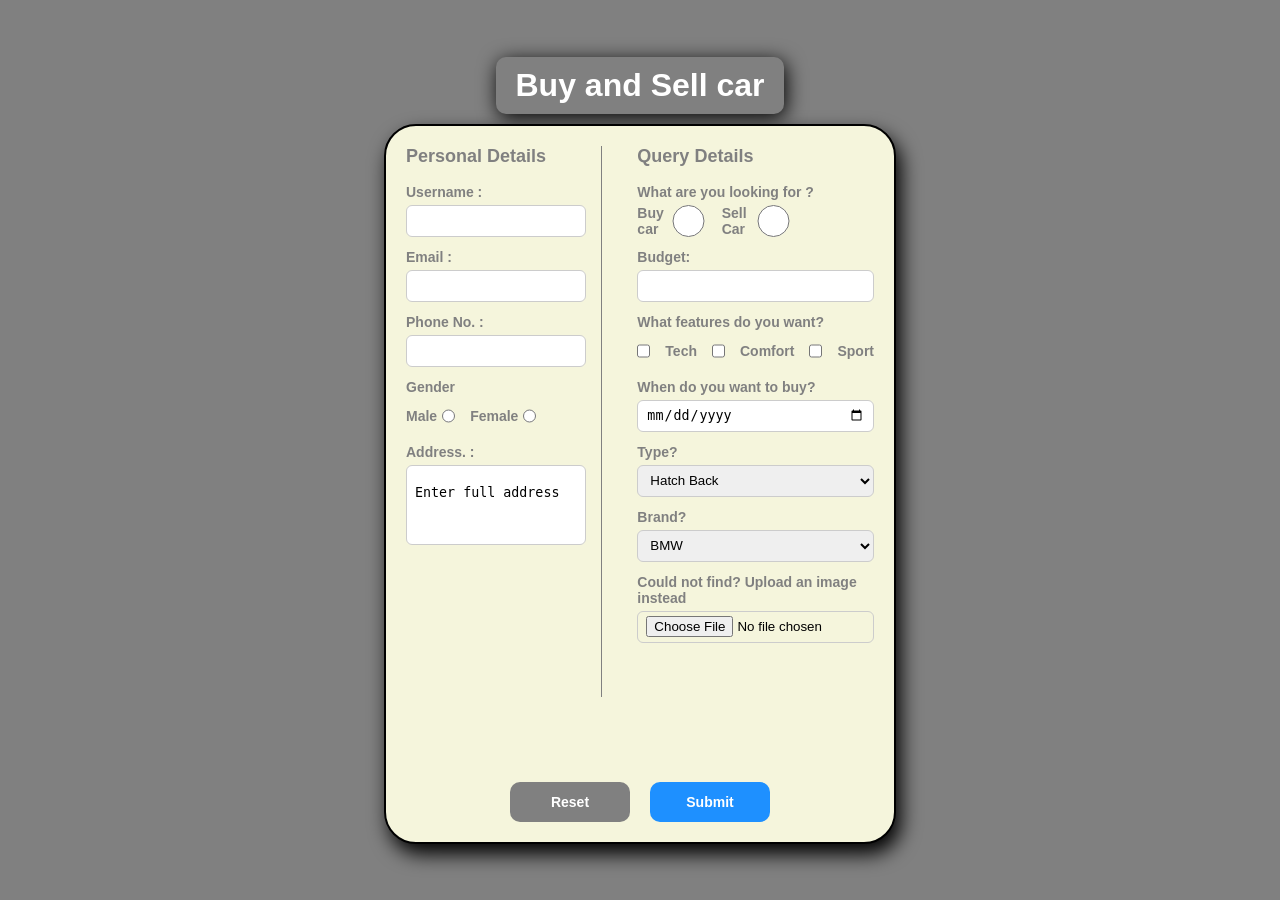
<file: day3/index.html>
<!DOCTYPE html>
<html lang="en">
<head>
    <meta charset="UTF-8">
    <meta name="viewport" content="width=device-width, initial-scale=1.0">
    <title>Custom Cars - buy/sell</title>
    <link rel="stylesheet" href="index.css">
</head>
<body>
    <div class="container">
       <h1>Buy and Sell car</h1>
        <div class="form-container">
            <form action="submit" method="post">
                <div class="personal-section">
                    <h4>Personal Details</h4>
                    <div class="input-container">
                        <label for="userName">Username :</label>
                        <input type="text" required minlength="5" id="userName" name="user_name">
                    </div>

                    <div class="input-container">
                        <label for="email">Email :</label>
                        <input type="email" required id="email" pattern="[^@\s]+@[^@\s]+" name="user_email">
                    </div>

                    <div class="input-container">
                        <label for="number">Phone No. :</label>
                        <input type="tel" required maxlength="10" id="number" name="phone_number">
                    </div>

                    <div class="input-container gender-container">
                        <p>Gender</p>
                    
                        <div class="radio-parent">
                          <div class="gender-sub-container">
                            <label for="gender">Male</label>
                            <input type="radio" required id="gender" value="male" name="gender">
                        </div>

                           
                        <div class="gender-sub-container">
                            <label for="gender">Female</label>
                            <input type="radio" required id="gender" value="female" name="gender">
                        </div>
                        </div>
                        
                    </div>

                <div class="input-container">
                        <label for="address">Address. :</label>
                        <textarea name="address" id="address" rows="4" cols="1" minlength="15" maxlength="50">
                            Enter full address
                        </textarea>
                    </div>
                </div>

                  <div class="more-detail">
                    <h4>Query Details</h4>

                     <div class="input-container gender-container">
                        <p>What are you looking for ?</p>
                    
                        <div class="radio-parent">
                          <div class="gender-sub-container">
                            <label for="buyCar">Buy car</label>
                            <input type="radio" required id="purpose" value="sell" name="purpose">
                        </div>

                           
                        <div class="gender-sub-container">
                            <label for="sellCar">Sell Car</label>
                            <input type="radio" required id="purpose" value="buy" name="purpose">
                        </div>
                        </div>
                        
                    </div>

                    <div class="input-container">
                        <label for="budget">Budget:</label>
                        <input type="number" required  id="budget" name="budget">
                    </div>

                    <div class="input-container feature-container">
                        <p>What features do you want?</p>
                    <div class="feature-sub">
                        <input type="checkbox" name="" id="" value="tech" name="feature"> <p>Tech</p>
                        <input type="checkbox" name="" id="" value="comfort" name="feature"> <p>Comfort</p>
                        <input type="checkbox" name="" id="" value="sport" name="feature"><p>Sport</p>
                    </div>

                    </div>
                    
                    <div class="input-container">
                        <p>When do you want to buy?</p>
                        <input type="date" name="" id="">

                    </div>

                <div class="input-container">
                        <label for="car">Type?</label> 
                        <select name="carType" id="car">
                            <option value="hatch-back">Hatch Back</option>
                            <option value="sedan">Sedan</option>
                            <option value="suv">Hatch</option>
                            <option value="tirri">Tirri OP</option>
                        </select>

                    </div>

                   <div class="input-container">
                        <label for="car">Brand?</label> 
                        <select name="carType" id="car">
                            <option value="bmw">BMW</option>
                            <option value="ford">FORD</option>
                            <option value="kia">KIA</option>
                        </select>

                    </div>

                    <div class="input-container">
                        <label for="">Could not find? Upload an image instead</label>
                        <input type="file" accept=".png"/>
                    </div>

                </div>

                <div class="btn-container">
                    <button class="btn">Reset</button>
                   
                    <button class="btn-primary">Submit</button>
                </div>
            </form>
        </div>
    </div>
</body>
</html>
</file>
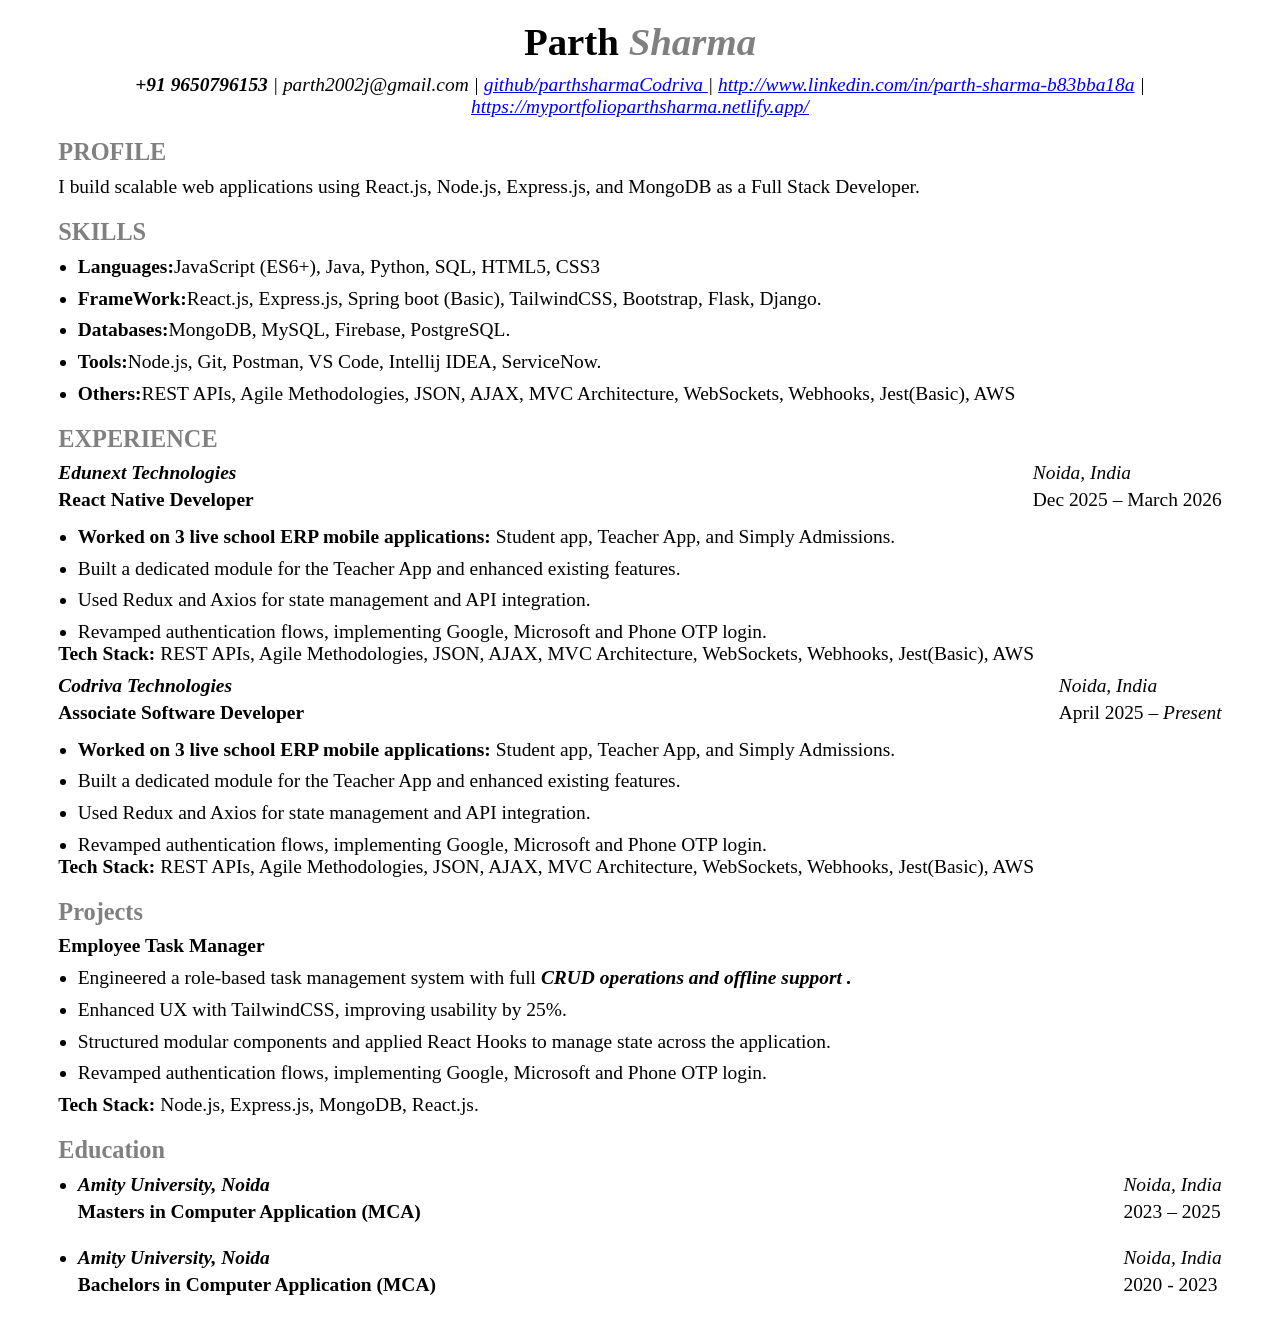
<file: day5/index.html>
<!DOCTYPE html>
<html lang="en">

<head>
    <meta charset="UTF-8">
    <meta name="viewport" content="width=device-width,initial-scale=1.0">
    <title>Task1-HTML Fundamentals</title>
    <link rel="stylesheet" href="index.css">
</head>

<body>
    <div class="main-container">

     
            <h1><b>Parth</b> <i>Sharma</i></h1>
       

        <section class="section">
            <p class="info"><i><b>+91 9650796153</b> | parth2002j@gmail.com | <a
                        href="https://github.com/parthsharmaCodriva" target="_blank">github/parthsharmaCodriva </a> | <a
                        href="http://www.linkedin.com/in/parth-sharma-b83bba18a"
                        target="_blank">http://www.linkedin.com/in/parth-sharma-b83bba18a</a> | <a
                        href="https://myportfolioparthsharma.netlify.app/"
                        target="_blank">https://myportfolioparthsharma.netlify.app/</a></i></p>
        </section>

        <section class="section">
            <h2 class="heading">PROFILE</h2>
            <p class="textSecondary">I build scalable web applications using React.js, Node.js, Express.js, and
                MongoDB as a Full Stack Developer.</p>
        </section>

        <section class="section">
            <h2 class="heading">SKILLS</h2>
            <ul>
                <li><span class="textBold">Languages:</span><span class="textSecondary">JavaScript (ES6+), Java, Python,
                        SQL, HTML5, CSS3</span></li>
                <li><span class="textBold">FrameWork:</span><span class="textSecondary">React.js, Express.js, Spring
                        boot (Basic), TailwindCSS, Bootstrap, Flask, Django.</span></li>
                <li><span class="textBold">Databases:</span><span class="textSecondary">MongoDB, MySQL, Firebase,
                        PostgreSQL.</span></li>
                <li><span class="textBold">Tools:</span><span class="textSecondary">Node.js, Git, Postman, VS Code,
                        Intellij IDEA, ServiceNow.</span></li>
                <li><span class="textBold">Others:</span><span class="textSecondary">REST APIs, Agile Methodologies,
                        JSON, AJAX, MVC Architecture, WebSockets, Webhooks, Jest(Basic), AWS</span></li>
            </ul>

        </section>

        <section class="section">
            <h2 class="heading">EXPERIENCE</h2>
            <div >

                <div class="secondaryContainer">
                    <div class="subContainer">
                        <p class="textBold"><i>Edunext Technologies</i></p>
                        <p class="textBold">React Native Developer</p>
                    </div>

                    <div class="subContainer">
                        <p class="textSecondary"><i>Noida, India</i></p>
                        <p class="textSecondary">Dec 2025 – March 2026</p>
                    </div>
                </div>
                <ul >
                    <li><span><b>Worked on 3 live school ERP mobile applications: </b> Student app, Teacher App, and
                            Simply Admissions.</span></li>
                    <li><span>Built a dedicated module for the Teacher App and enhanced existing features.</span></li>
                    <li><span>Used Redux and Axios for state management and API integration.</span></li>
                    <li><span>Revamped authentication flows, implementing Google, Microsoft and Phone OTP login.</span>
                    </li>
                </ul>
                <p class="textBold techstack">Tech Stack: <span class="textSecondary">REST APIs, Agile Methodologies, JSON,
                        AJAX, MVC Architecture, WebSockets, Webhooks, Jest(Basic), AWS</span>
            </div>

            <div class="">

                <div class="secondaryContainer">
                    <div class="subContainer">
                        <p class="textBold"><i>Codriva Technologies</i></p>
                        <p class="textBold">Associate Software Developer</p>
                    </div>

                    <div class="subContainer">
                        <p class="textSecondary"><i>Noida, India</i></p>
                        <p class="textSecondary">April 2025 – <i>Present</i></p>
                    </div>
                </div>
                <ul >
                    <li><span><b>Worked on 3 live school ERP mobile applications: </b> Student app, Teacher App, and
                            Simply Admissions.</span></li>
                    <li><span>Built a dedicated module for the Teacher App and enhanced existing features.</span></li>
                    <li><span>Used Redux and Axios for state management and API integration.</span></li>
                    <li><span>Revamped authentication flows, implementing Google, Microsoft and Phone OTP login.</span>
                    </li>
                </ul>
                <p class="textBold techstack">Tech Stack: <span class="textSecondary">REST APIs, Agile Methodologies, JSON,
                        AJAX, MVC Architecture, WebSockets, Webhooks, Jest(Basic), AWS</span>
            </div>


        </section>

        <section class="section">
            <h2 class="heading">Projects</h2>
            <p class="textBold techstack">Employee Task Manager</p>
            <ul>
                <li><span>Engineered a role-based task management system with full <b><i>CRUD operations and offline
                                support .</i></b></span></li>
                <li><span>Enhanced UX with TailwindCSS, improving usability by 25%.</span></li>
                <li><span>Structured modular components and applied React Hooks to manage state across the
                        application.</span></li>
                <li><span>Revamped authentication flows, implementing Google, Microsoft and Phone OTP login.</span></li>
            </ul>
            <p class="techstack"><b>Tech Stack: </b> Node.js, Express.js, MongoDB, React.js.</p>



        </section>

        <section class="section">
            <h2 class="heading">Education</h2>
            <ul>
                <li>
                    <div class="secondaryContainer">
                        <div class="subContainer">
                            <p class="textBold"><i>Amity University, Noida</i></p>
                            <p class="textBold">Masters in Computer Application (MCA)</p>
                        </div>

                        <div class="subContainer">
                            <p class="textSecondary"><i>Noida, India</i></p>
                            <p class="textSecondary">2023 – 2025</p>
                        </div>
                    </div>
                </li>
                <li>
                    <div class="secondaryContainer">
                        <div class="subContainer">
                            <p class="textBold"><i>Amity University, Noida</i></p>
                            <p class="textBold">Bachelors in Computer Application (MCA)</p>
                        </div>

                        <div class="subContainer">
                            <p class="textSecondary"><i>Noida, India</i></p>
                            <p class="textSecondary">2020 - 2023</p>
                        </div>
                    </div>
                </li>

            </ul>

        </section>

    </div>
</body>

</html>
</file>
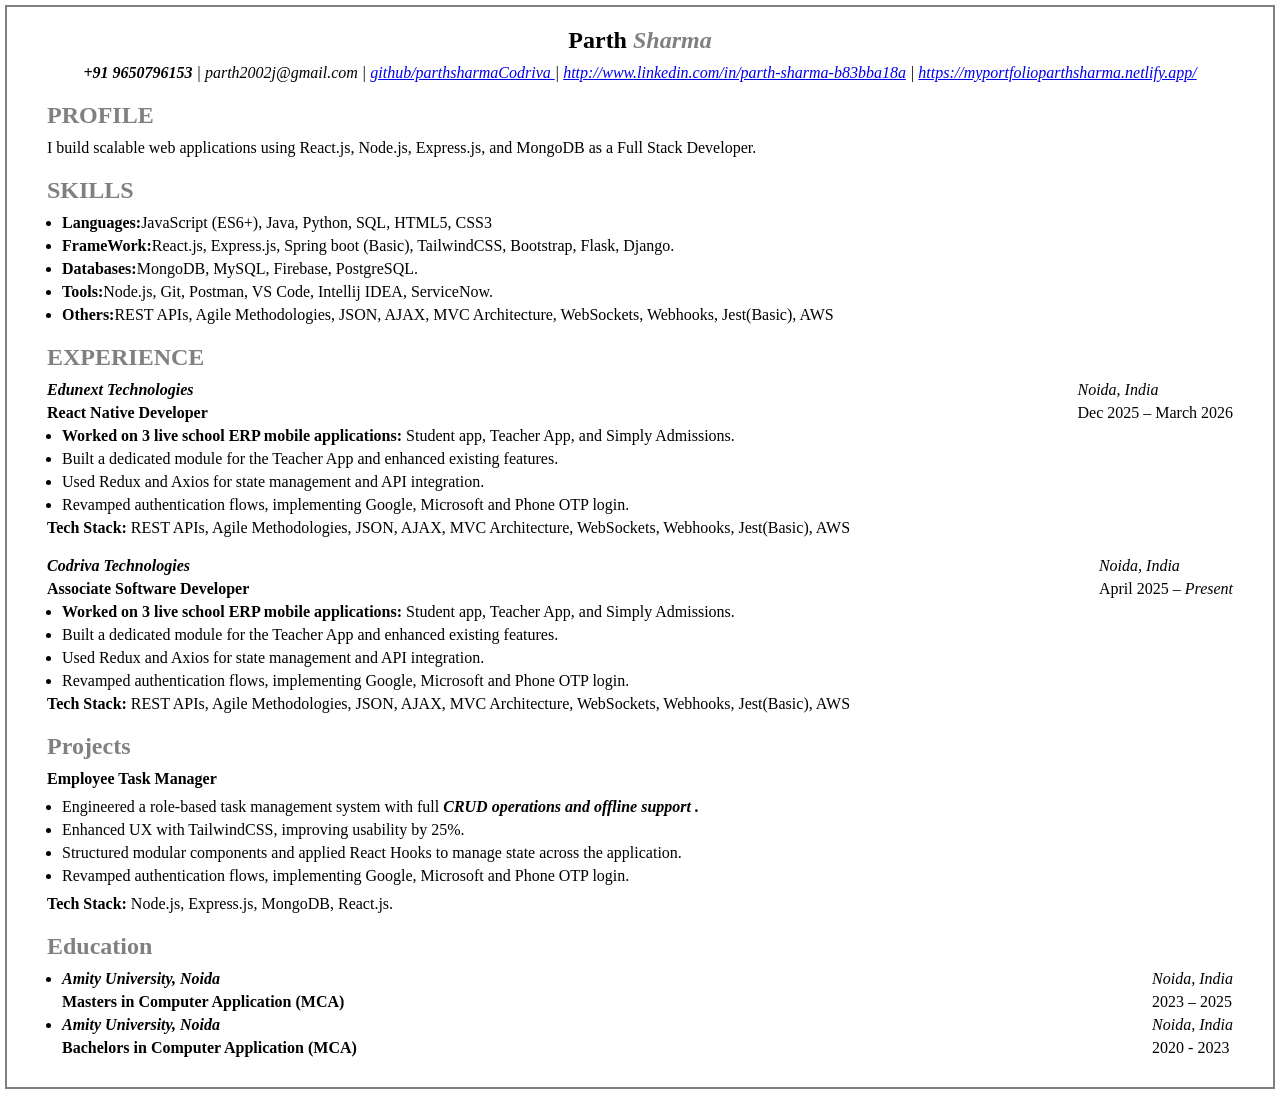
<file: task1/index.html>
<!DOCTYPE html>
<html lang="en">

<head>
    <meta charset="UTF-8">
    <meta name="viewport" content="width=device-width,initial-scale=1.0">
    <title>Task1-HTML Fundamentals</title>
    <link rel="stylesheet" href="index.css">
</head>

<body>
    <div class="main-container">

        <section class="">
            <h1><b>Parth</b> <i style="color: gray;">Sharma</i></h1>
        </section>

        <section class="section">
            <span style="text-align: center;"><i><b>+91 9650796153</b> | parth2002j@gmail.com | <a
                        href="https://github.com/parthsharmaCodriva" target="_blank">github/parthsharmaCodriva </a> | <a
                        href="http://www.linkedin.com/in/parth-sharma-b83bba18a"
                        target="_blank">http://www.linkedin.com/in/parth-sharma-b83bba18a</a> | <a
                        href="https://myportfolioparthsharma.netlify.app/"
                        target="_blank">https://myportfolioparthsharma.netlify.app/</a></i></span>
        </section>

        <section class="section">
            <h2 class="heading">PROFILE</h2>
            <span class="textSecondary">I build scalable web applications using React.js, Node.js, Express.js, and
                MongoDB as a Full Stack Developer.</span>
        </section>

        <section class="section">
            <h2 class="heading">SKILLS</h2>
            <ul style="margin-left: 15px; display: flex; flex-direction: column; gap: 5px;">
                <li><span class="textBold">Languages:</span><span class="textSecondary">JavaScript (ES6+), Java, Python,
                        SQL, HTML5, CSS3</span></li>
                <li><span class="textBold">FrameWork:</span><span class="textSecondary">React.js, Express.js, Spring
                        boot (Basic), TailwindCSS, Bootstrap, Flask, Django.</span></li>
                <li><span class="textBold">Databases:</span><span class="textSecondary">MongoDB, MySQL, Firebase,
                        PostgreSQL.</span></li>
                <li><span class="textBold">Tools:</span><span class="textSecondary">Node.js, Git, Postman, VS Code,
                        Intellij IDEA, ServiceNow.</span></li>
                <li><span class="textBold">Others:</span><span class="textSecondary">REST APIs, Agile Methodologies,
                        JSON, AJAX, MVC Architecture, WebSockets, Webhooks, Jest(Basic), AWS</span></li>
            </ul>

        </section>

        <section class="section">
            <h2 class="heading">EXPERIENCE</h2>
            <div class="" style="display: flex; flex-direction: column; gap: 5px;">

                <div class="secondaryContainer">
                    <div class="subContainer">
                        <span class="textBold"><i>Edunext Technologies</i></span>
                        <span class="textBold">React Native Developer</span>
                    </div>

                    <div class="subContainer">
                        <span class="textSecondary"><i>Noida, India</i></span>
                        <span class="textSecondary">Dec 2025 – March 2026</span>
                    </div>
                </div>
                <ul style="margin-left: 15px; display: flex; flex-direction: column; gap: 5px;">
                    <li><span><b>Worked on 3 live school ERP mobile applications: </b> Student app, Teacher App, and
                            Simply Admissions.</span></li>
                    <li><span>Built a dedicated module for the Teacher App and enhanced existing features.</span></li>
                    <li><span>Used Redux and Axios for state management and API integration.</span></li>
                    <li><span>Revamped authentication flows, implementing Google, Microsoft and Phone OTP login.</span>
                    </li>
                </ul>
                <span class="textBold">Tech Stack: <span class="textSecondary">REST APIs, Agile Methodologies, JSON,
                        AJAX, MVC Architecture, WebSockets, Webhooks, Jest(Basic), AWS</span>
            </div>

            <div class="" style="display: flex; flex-direction: column; gap: 5px; margin-top: 10px;">

                <div class="secondaryContainer">
                    <div class="subContainer">
                        <span class="textBold"><i>Codriva Technologies</i></span>
                        <span class="textBold">Associate Software Developer</span>
                    </div>

                    <div class="subContainer">
                        <span class="textSecondary"><i>Noida, India</i></span>
                        <span class="textSecondary">April 2025 – <i>Present</i></span>
                    </div>
                </div>
                <ul style="margin-left: 15px; display: flex; flex-direction: column; gap: 5px;">
                    <li><span><b>Worked on 3 live school ERP mobile applications: </b> Student app, Teacher App, and
                            Simply Admissions.</span></li>
                    <li><span>Built a dedicated module for the Teacher App and enhanced existing features.</span></li>
                    <li><span>Used Redux and Axios for state management and API integration.</span></li>
                    <li><span>Revamped authentication flows, implementing Google, Microsoft and Phone OTP login.</span>
                    </li>
                </ul>
                <span class="textBold">Tech Stack: <span class="textSecondary">REST APIs, Agile Methodologies, JSON,
                        AJAX, MVC Architecture, WebSockets, Webhooks, Jest(Basic), AWS</span>
            </div>


        </section>

        <section class="section">
            <h2 class="heading">Projects</h2>
            <span class="textBold">Employee Task Manager</span>
            <ul style="margin-left: 15px; display: flex; flex-direction: column; gap: 5px;">
                <li><span>Engineered a role-based task management system with full <b><i>CRUD operations and offline
                                support .</i></b></span></li>
                <li><span>Enhanced UX with TailwindCSS, improving usability by 25%.</span></li>
                <li><span>Structured modular components and applied React Hooks to manage state across the
                        application.</span></li>
                <li><span>Revamped authentication flows, implementing Google, Microsoft and Phone OTP login.</span></li>
            </ul>
            <span><b>Tech Stack: </b> Node.js, Express.js, MongoDB, React.js.</span>



        </section>

        <section class="section">
            <h2 class="heading">Education</h2>
            <ul style="margin-left: 15px; display: flex; flex-direction: column; gap: 5px;">
                <li>
                    <div class="secondaryContainer">
                        <div class="subContainer">
                            <span class="textBold"><i>Amity University, Noida</i></span>
                            <span class="textBold">Masters in Computer Application (MCA)</span>
                        </div>

                        <div class="subContainer">
                            <span class="textSecondary"><i>Noida, India</i></span>
                            <span class="textSecondary">2023 – 2025</span>
                        </div>
                    </div>
                </li>
                <li>
                    <div class="secondaryContainer">
                        <div class="subContainer">
                            <span class="textBold"><i>Amity University, Noida</i></span>
                            <span class="textBold">Bachelors in Computer Application (MCA)</span>
                        </div>

                        <div class="subContainer">
                            <span class="textSecondary"><i>Noida, India</i></span>
                            <span class="textSecondary">2020 - 2023</span>
                        </div>
                    </div>
                </li>

            </ul>

        </section>

    </div>
</body>

</html>


<!-- <h2 class="heading">EXPERIENCE</h2>
                 <div class="secondaryContainer">
                    <div class="subContainer">
                        <span class="textBold"><i>Edunext Technologies</i></span>
                        <span class="textBold">React Native Developer</span>
                    </div>

                     <div class="subContainer">
                        <span class="textSecondary"><i>Noida, India</i></span>
                        <span class="textSecondary">Dec 2025 – March 2026</span>
                    </div>
                 </div>
                <ul style="margin-left: 15px; display: flex; flex-direction: column; gap: 5px;">
                    <li><span><b>Worked on 3 live school ERP mobile applications: </b> Student app, Teacher App, and Simply Admissions.</span></li>
                    <li><span>Built a dedicated module for the Teacher App and enhanced existing features.</span></li>
                    <li><span>Used Redux and Axios for state management and API integration.</span></li>
                    <li><span>Revamped authentication flows, implementing Google, Microsoft and Phone OTP login.</span></li>
                </ul>
                <span class="textBold">Tech Stack: <span class="textSecondary">REST APIs, Agile Methodologies, JSON, AJAX, MVC Architecture, WebSockets, Webhooks, Jest(Basic), AWS</span> -->
</file>
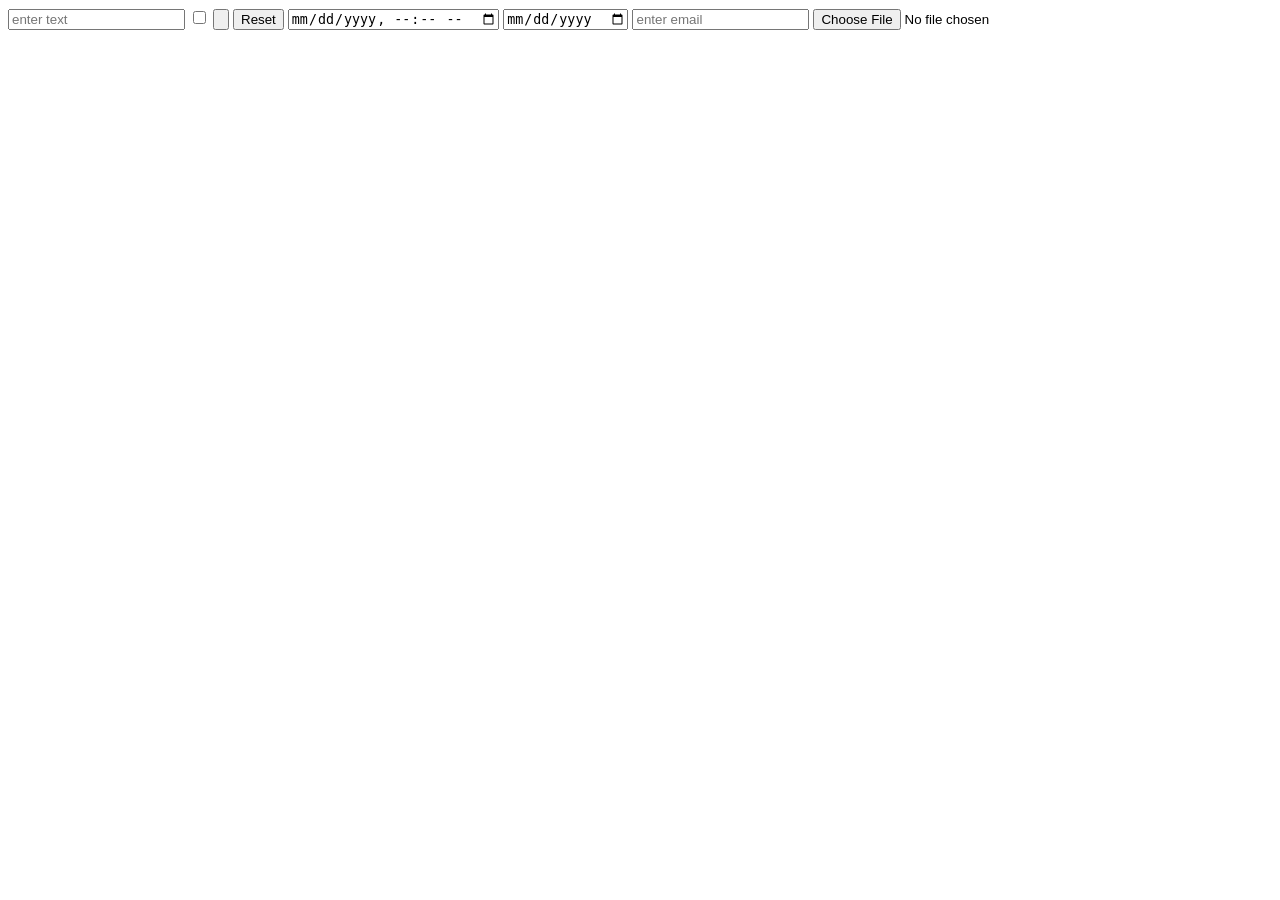
<file: day3/inputPractice.html>
<!DOCTYPE html>
<html lang="en">
<head>
    <meta charset="UTF-8">
    <meta name="viewport" content="width=device-width, initial-scale=1.0">
    <title>Document</title>
</head>
<body>
    <input type="text" placeholder="enter text" minlength="5">
    <input type="checkbox" />
    <input type="button" > 
    <input type="Reset">  
    <input type="datetime-local"> 
    <input type="date">
    <input type="email"  multiple required placeholder="enter email" name="user_email" autocomplete="">
    <input type="file">
</body>
</html>
</file>
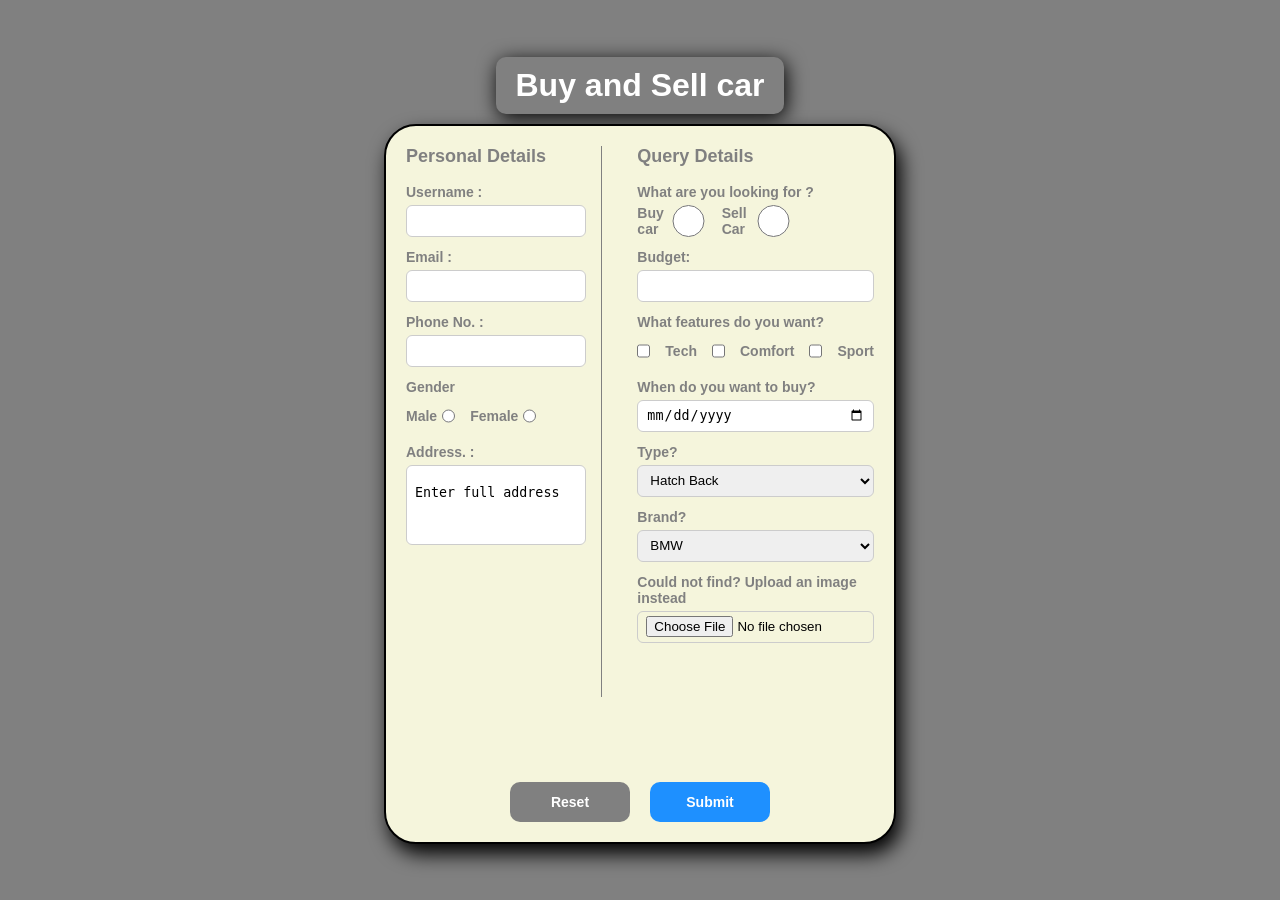
<file: day4/copyIndex.html>
<!DOCTYPE html>
<html lang="en">
<head>
    <meta charset="UTF-8">
    <meta name="viewport" content="width=device-width, initial-scale=1.0">
    <title>Custom Cars - buy/sell</title>
    <link rel="stylesheet" href="index.css">
</head>
<body>
    <div class="container">
       <h1>Buy and Sell car</h1>
        <div class="form-container">
            <form action="submit" method="post">
                <div class="personal-section">
                    <h4>Personal Details</h4>
                    <div class="input-container">
                        <label for="userName">Username :</label>
                        <input type="text" required minlength="5" id="userName" name="user_name">
                    </div>

                    <div class="input-container">
                        <label for="email">Email :</label>
                        <input type="email" required id="email" pattern="[^@\s]+@[^@\s]+" name="user_email">
                    </div>

                    <div class="input-container">
                        <label for="number">Phone No. :</label>
                        <input type="tel" required maxlength="10" id="number" name="phone_number">
                    </div>

                    <div class="input-container gender-container">
                        <p>Gender</p>
                    
                        <div class="radio-parent">
                          <div class="gender-sub-container">
                            <label for="gender">Male</label>
                            <input type="radio" required id="gender" value="male" name="gender">
                        </div>

                           
                        <div class="gender-sub-container">
                            <label for="gender">Female</label>
                            <input type="radio" required id="gender" value="female" name="gender">
                        </div>
                        </div>
                        
                    </div>

                <div class="input-container">
                        <label for="address">Address. :</label>
                        <textarea name="address" id="address" rows="4" cols="1" minlength="15" maxlength="50">
                            Enter full address
                        </textarea>
                    </div>
                </div>

                  <div class="more-detail">
                    <h4>Query Details</h4>

                     <div class="input-container gender-container">
                        <p>What are you looking for ?</p>
                    
                        <div class="radio-parent">
                          <div class="gender-sub-container">
                            <label for="buyCar">Buy car</label>
                            <input type="radio" required id="purpose" value="sell" name="purpose">
                        </div>

                           
                        <div class="gender-sub-container">
                            <label for="sellCar">Sell Car</label>
                            <input type="radio" required id="purpose" value="buy" name="purpose">
                        </div>
                        </div>
                        
                    </div>

                    <div class="input-container">
                        <label for="budget">Budget:</label>
                        <input type="number" required  id="budget" name="budget">
                    </div>

                    <div class="input-container feature-container">
                        <p>What features do you want?</p>
                    <div class="feature-sub">
                        <input type="checkbox" name="" id="" value="tech" name="feature"> <p>Tech</p>
                        <input type="checkbox" name="" id="" value="comfort" name="feature"> <p>Comfort</p>
                        <input type="checkbox" name="" id="" value="sport" name="feature"><p>Sport</p>
                    </div>

                    </div>
                    
                    <div class="input-container">
                        <p>When do you want to buy?</p>
                        <input type="date" name="" id="">

                    </div>

                <div class="input-container">
                        <label for="car">Type?</label> 
                        <select name="carType" id="car">
                            <option value="hatch-back">Hatch Back</option>
                            <option value="sedan">Sedan</option>
                            <option value="suv">Hatch</option>
                            <option value="tirri">Tirri OP</option>
                        </select>

                    </div>

                   <div class="input-container">
                        <label for="car">Brand?</label> 
                        <select name="carType" id="car">
                            <option value="bmw">BMW</option>
                            <option value="ford">FORD</option>
                            <option value="kia">KIA</option>
                        </select>

                    </div>

                    <div class="input-container">
                        <label for="">Could not find? Upload an image instead</label>
                        <input type="file" accept=".png"/>
                    </div>

                </div>

                <div class="btn-container">
                    <button class="btn">Reset</button>
                   
                    <button class="btn-primary">Submit</button>
                </div>
            </form>
        </div>
    </div>
</body>
</html>
</file>
<file: day3/index.css>
*{
    margin: 0;
    padding: 0;
    box-sizing: border-box;
}

body {
    background-color: gray;
    font-family: sans-serif;
}

.container {
    display: flex;
    flex-direction: column;
    height: 100vh;
    justify-content: center;
    align-items: center;
    gap: 10px;
}

h1 {
    color: white;
    box-shadow: 2px 4px 20px black;
    padding: 10px 20px;
    border-radius: 10px;
}

.form-container {
    height: 80%;
    width: 40%;
}

form {
    height: 100%;
    width: 100%;
    background-color: beige;
    border-radius: 2rem;
    border: 2px solid black;
    padding: 20px;
    box-shadow: 5px 10px 20px;
    display: grid;
    grid-template-columns: 1fr 1fr;
    gap: 20px;
}


.personal-section,
.more-detail {
    display: flex;
    flex-direction: column;
    gap: 12px;
    /* background-color: red; */
}

.personal-section {
    border-right: 1px solid gray;
    padding-right: 15px;
}

.more-detail {
    padding-left: 15px;
}


h4 {
    font-size: 18px;
    color: gray;
    margin-bottom: 5px;
}


.input-container {
    display: flex;
    flex-direction: column;
    gap: 5px;
}

input,
select,
textarea {
    width: 100%;
    height: 2rem;
    border-radius: 6px;
    border: 1px solid #ccc;
    padding: 4px 8px;
}

textarea {
    height: 80px;
    resize: none;
}


label,
p {
    color: gray;
    font-size: 14px;
    font-weight: 600;
}


.radio-parent,
.feature-sub {
    display: flex;
    gap: 15px;
    align-items: center;
}

.gender-sub-container {
    display: flex;
    align-items: center;
    gap: 5px;
}


.btn-container {
    grid-column: span 2;
    display: flex;
    justify-content: center;
    gap: 20px;
    margin-top: 10px;
    align-self: flex-end;
}

button {
    width: 120px;
    height: 40px;
    border-radius: 10px;
    font-size: 14px;
    font-weight: 700;
    cursor: pointer;
    border: none;
}

.btn {
    background-color: gray;
    color: white;
}

.btn-primary {
    background-color: dodgerblue;
    color: white;
}
</file>
<file: day5/index.css>
*{
    margin: 0;
    padding: 0;
    box-sizing: border-box;
}


html{
    font-size: 60.75%;
     /* font-size: clamp(10px, 1.2vw, 16px); */
}

.main-container{
    display: flex;
    flex-direction: column;
    padding: 2rem 6rem;
    /* margin: 0 auto; */
    /* max-width: 1000px; */
}

h1{
    text-align: center;
    font-size: 4rem;
}
.main-container h1 i{
color: gray;
text-align: center;
}

.section{
    margin: 10px 0px;
    width: 100%;
    display: flex;
    flex-direction: column;
    justify-content: center;
    gap: 1rem;
}

.info{
    text-align: center;
    font-size: 2rem;
}

.heading{
    font-size: 2.5rem;
    color: gray;
}

.textSecondary{
    font-size: 2rem;
}

ul{
    margin-left: 2rem;
    display: flex;
    flex-direction: column;
    gap: 1rem;
}

.textBold{
    font-weight: bold;
}

.textSecondary{
 color: black;
 font-weight: 200;
}

.secondaryContainer{
    display: flex;
    justify-content: space-between;
    margin-bottom: 1.5rem;

}
.subContainer{
    display: flex;
    flex-direction: column;
    gap: 5px;
    align-content: center;
    justify-content: center;
}
li{
    font-size: 2rem;
}

.subContainer .textBold{
    font-size: 2rem;
}

.techstack{
    font-size: 2rem;
}
</file>
<file: task1/index.css>
*{
    margin: 0;
    padding: 0;
    box-sizing: border-box;
}

.main-container{
    padding: 20px 40px;
    margin: 5px;
    display: flex;
    flex-direction: column;
    justify-content: center;
    align-items: center;
    max-height: 100%;
    border: 2px solid gray;
}
.heading{
color: gray;
font-weight: bold;
text-align: left;
}



.section{
    margin: 10px 0px;
    width: 100%;
    display: flex;
    flex-direction: column;
    justify-content: center;
    gap: 10px;
}
.textBold{
    font-weight: bold;
}
.textSecondary{
 color: black;
 font-weight: 200;
}
.secondaryContainer{
    display: flex;
    justify-content: space-between;

}
.subContainer{
    display: flex;
    flex-direction: column;
    gap: 5px;
    align-content: center;
    justify-content: center;
}
</file>
<file: day4/index.css>
*{
    margin: 0;
    padding: 0;
    box-sizing: border-box;
}

body {
    background-color: gray;
    font-family: sans-serif;
    height: 100vh;
    overflow: hidden;
     
}
.main-container{
   max-height: calc(100vh - 50px);
   height: 100%;
   padding-bottom: 100px;
   overflow-y: scroll;
   padding-top: 100px;
   
  
}

nav{
    padding: 25px 20px;
    background-color:black;
    color: white;
    display: flex;
    justify-content:space-between;
    position: fixed;
    width: 100%; 


}

nav img{
    height: 40px;
    width: 50px;
    border-radius: 100%;
    object-fit: cover;
}

nav > div{
    display: flex;
    align-items: center;
    gap: 20px;
}

.nav-item-containers{
flex: 1;
  justify-content: center;
}
.nav-item-containers span{
    color: orange;
    display: flex;
    cursor: pointer;
    font-size: large;
    font-weight: 700;
  
}
.nav-item-containers span:hover{
    color: orange;
    display: flex;
    cursor: pointer;
    font-size: large;
    font-weight: 900;
    text-decoration: underline;
  
}

nav button{
    transform:  ease-in;
}

nav button:hover{
background-color: orange;
color: white;
text-decoration: underline;
}
.container {
    display: flex;
    flex-direction: column;
    height: 100vh;
    justify-content: center;
    align-items: center;
    gap: 10px;
}


header{
    height: 40%;
    width: 100%;
    padding: 40px 30px;
    /* background-color: red; */
    display: flex;
    justify-content: space-between;
    
}
header > div{
    width: 40%;
}

.main-heading{
    flex: 1;
    height: 100%;
    width: 100%;
    display: flex;
    justify-content: center;
    align-items: flex-start;
}
.main-heading > h1{
   width: 50%;
   
}
.flex{
    display: flex;
    align-items: center;
    
}
.flex-col{
    flex-direction: column;
}
.flex-row{
    flex-direction: row;
}
.align-center{
    align-items: center;
}

.small-form{
    height: 80%;
    width: 15%;
    padding: 10px;
    background-color: white;
    border-radius: 10px;
    box-shadow: 4px 4px 20px gray;
    display: flex;
    flex-direction: column;
    gap: 20px;
    align-items: center;
}
.main-heading{
    align-self: center;
    
}
.carousel{
  
    width: 100%;
    height: 40%;
    padding: 0px 20px;
    display: flex;
    gap: 30px;
}

h1 {
    color: white;
    box-shadow: 2px 4px 20px black;
    padding: 10px 20px;
    border-radius: 10px;
}

.card-image{
height: 50%;
width: 100%;
border-top-right-radius: 20px;
border-top-left-radius: 20px;
object-fit: cover;
border: 2px solid gray;

}

.card{
    height: 100%;
    width: 22%;
    background-color: white;
    box-shadow: 2px 4px 10px white, 2px 4px 4px black;
    border-radius: 20px;
    padding: 10px 10px;
    display: flex;
    flex-direction: column;
    gap: 20px;
    justify-content: space-between;
}

.card button{
    align-self: center;
}

.form-container {
    height: 80%;
    width: 40%;
}

form {
    height: 100%;
    width: 100%;
    background-color: beige;
    border-radius: 2rem;
    border: 2px solid black;
    padding: 20px;
    box-shadow: 5px 10px 20px;
    display: grid;
    grid-template-columns: 1fr 1fr;
    gap: 20px;
}


.personal-section,
.more-detail {
    display: flex;
    flex-direction: column;
    gap: 12px;
    /* background-color: red; */
}

.personal-section {
    border-right: 1px solid gray;
    padding-right: 15px;
}

.more-detail {
    padding-left: 15px;
}


h4 {
    font-size: 18px;
    color: gray;
    margin-bottom: 5px;
}


.input-container {
    display: flex;
    flex-direction: column;
    gap: 5px;
}

input,
select,
textarea {
    width: 100%;
    height: 2rem;
    border-radius: 6px;
    border: 1px solid #ccc;
    padding: 4px 8px;
}

textarea {
    height: 80px;
    resize: none;
}


label,
p {
    color: gray;
    font-size: 14px;
    font-weight: 600;
}


.radio-parent,
.feature-sub {
    display: flex;
    gap: 15px;
    align-items: center;
}

.gender-sub-container {
    display: flex;
    align-items: center;
    gap: 5px;
}


.btn-container {
    grid-column: span 2;
    display: flex;
    justify-content: center;
    gap: 20px;
    margin-top: 10px;
    align-self: flex-end;
}

button {
    width: 120px;
    height: 40px;
    border-radius: 10px;
    font-size: 14px;
    font-weight: 700;
    cursor: pointer;
    border: none;
}

.btn {
    background-color: gray;
    color: white;
}

.btn-primary {
    background-color: dodgerblue;
    color: white;
} 

.footer{
    display: flex;
    width: 100%;
    height: 5%;
    justify-content: center;
    padding: 10px 10px;
    align-items: center;
    background-color: darkgray;
   
}

.footer p{
    color: white;
    font-size: 20px;
}
</file>
